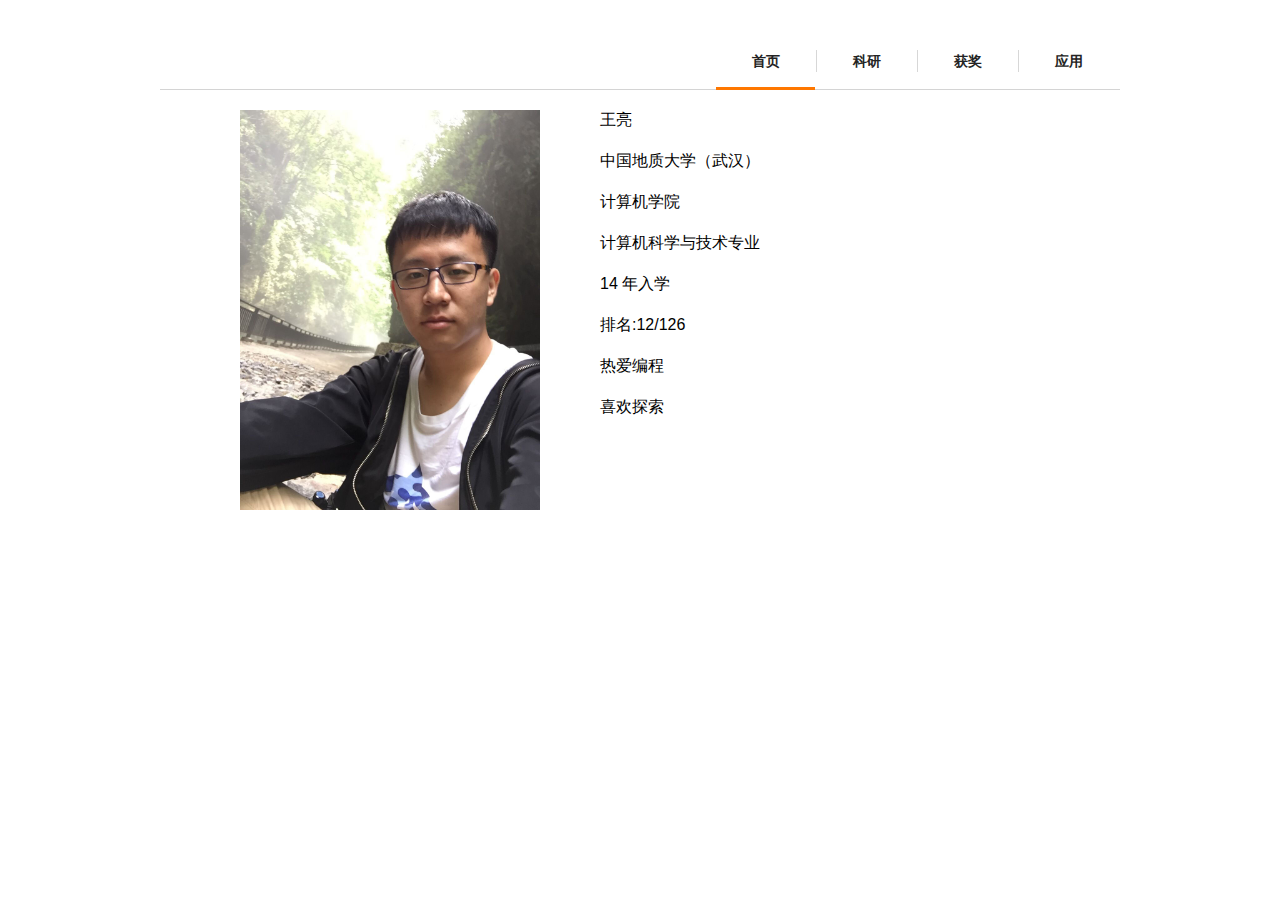
<file: index.html>
<!DOCTYPE html>
<html xmlns="http://www.w3.org/1999/xhtml">
<head>
    <meta charset="UTF-8">
    <title>首页</title>
    <link rel="stylesheet" href="css/menu.css" type="text/css" />
    <script src="js/jquery-1.4.2.js" type="text/javascript"></script>
    <script src="js/jquery.backgroundpos.js" type="text/javascript"></script>
    <script src="js/menu.js" type="text/javascript"></script>
</head>
<body>
<div class="header">
    <ul class="menu">
        <li><a href="index.html" target="_self">首页</a></li>
        <li><a href="research.html" target="_self">科研</a></li>
        <li><a href="pride.html" target="_self">获奖</a></li>
        <li ><a class="noborder " href="applications.html" target="_self">应用</a></li>
    </ul>
</div>
<div class="main-content">
    <div class="introduce-me">
        <img style="width:300px;height:400px;float:left; " src="images/me.jpg">
    </div>

    <p class="intro">王亮</p>
    <p class="intro">中国地质大学（武汉）</p>
    <p class="intro">计算机学院</p>
    <p class="intro">计算机科学与技术专业</p>
    <p class="intro">14 年入学</p>
    <p class="intro">排名:12/126</p>
    <p class="intro">热爱编程</p>
    <p class="intro">喜欢探索</p>


</div>


</body>
</html>
</file>
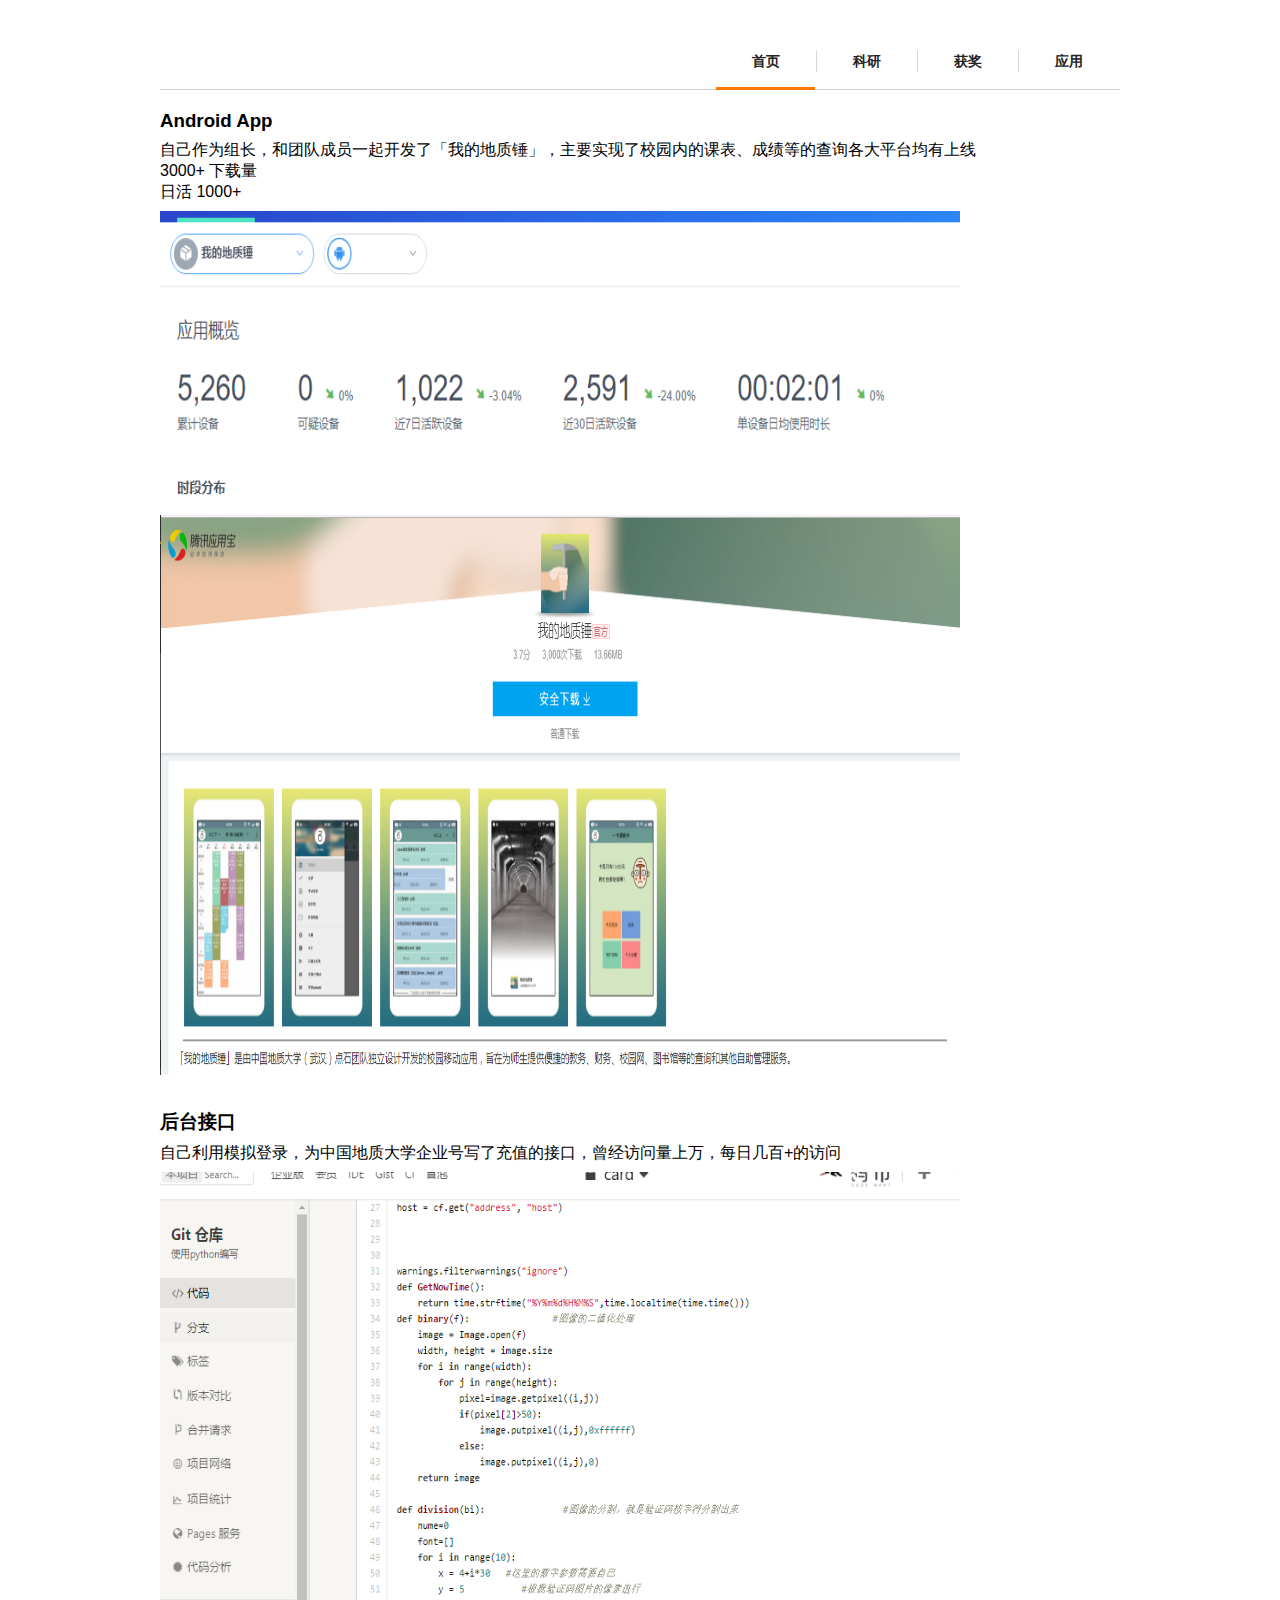
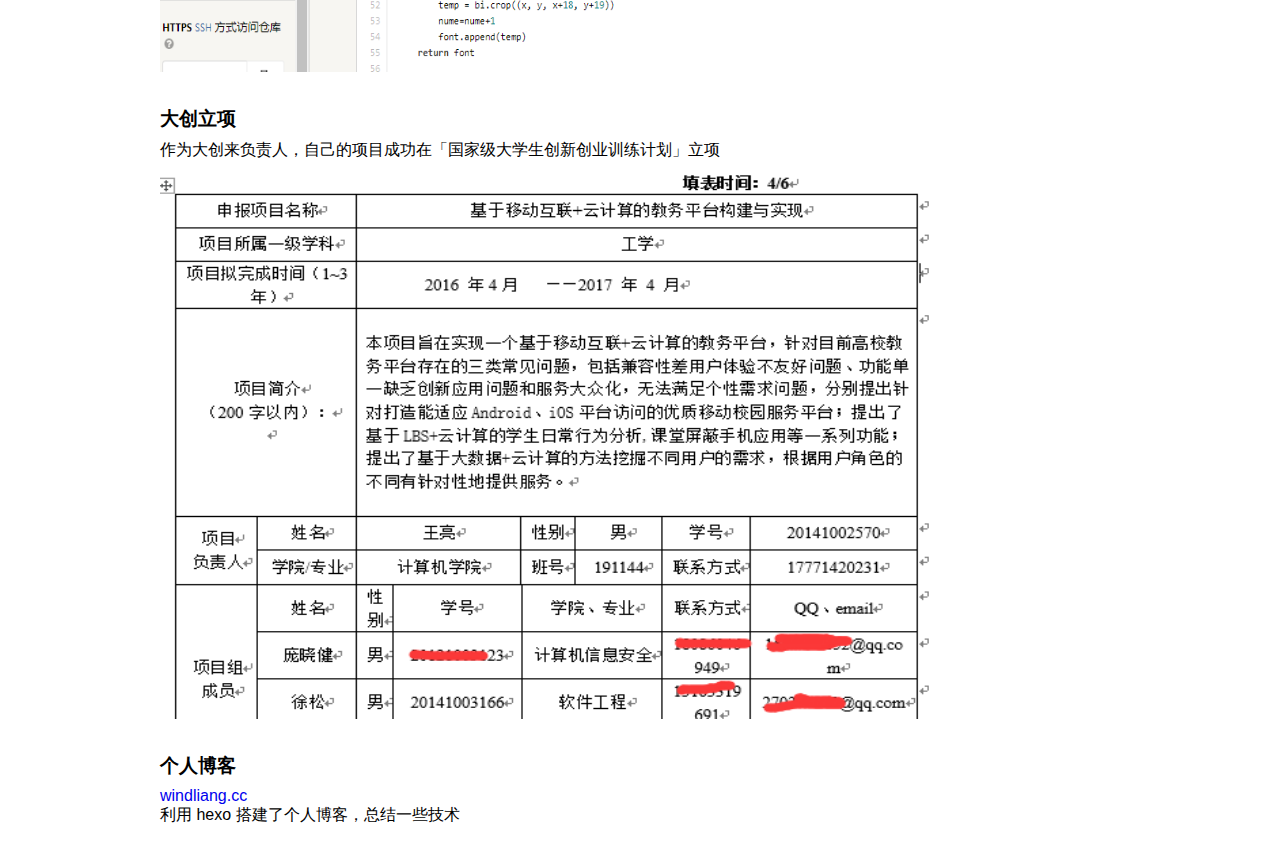
<file: applications.html>
<!DOCTYPE html>
<html xmlns="http://www.w3.org/1999/xhtml">
<head>
    <meta charset="UTF-8">
    <title>应用</title>
    <link rel="stylesheet" href="css/menu.css" type="text/css" />
    <script src="js/jquery-1.4.2.js" type="text/javascript"></script>
    <script src="js/jquery.backgroundpos.js" type="text/javascript"></script>
    <script src="js/menu.js" type="text/javascript"></script>
</head>
<body>
<div class="header">
    <ul class="menu">
        <li><a href="index.html" target="_self">首页</a></li>
        <li><a href="research.html" target="_self">科研</a></li>
        <li><a href="pride.html" target="_self">获奖</a></li>
        <li ><a class="noborder " href="applications.html" target="_self">应用</a></li>
    </ul>
</div>
<div class="main-content">
    <h3 class="parsmall">Android App</h3>
    <p class="parsmall">自己作为组长，和团队成员一起开发了「我的地质锤」，主要实现了校园内的课表、成绩等的查询各大平台均有上线<br/>
        3000+ 下载量<br/>
        日活 1000+</p>
    <img style="width:800px;height:300px; " src="images/app.png">
    <img class="par" style="width:800px;height:560px; " src="images/yingyong.png">
    <h3 class="parsmall">后台接口</h3>
    <p class="parsmall">自己利用模拟登录，为中国地质大学企业号写了充值的接口，曾经访问量上万，每日几百+的访问</p>
    <img class="par" style="width:800px;height:500px; " src="images/card.png">
    <h3 class="parsmall">大创立项</h3>
    <p class="parsmall">作为大创来负责人，自己的项目成功在「国家级大学生创新创业训练计划」立项</p>
    <img class="par" style="width:800px;height:550px; " src="images/da.png">
    <h3 class="parsmall">个人博客</h3>
    <a href="http://windliang.cc" target="_blank">windliang.cc</a>
    <p>利用 hexo 搭建了个人博客，总结一些技术</p>
</div>


</body>
</html>
</file>
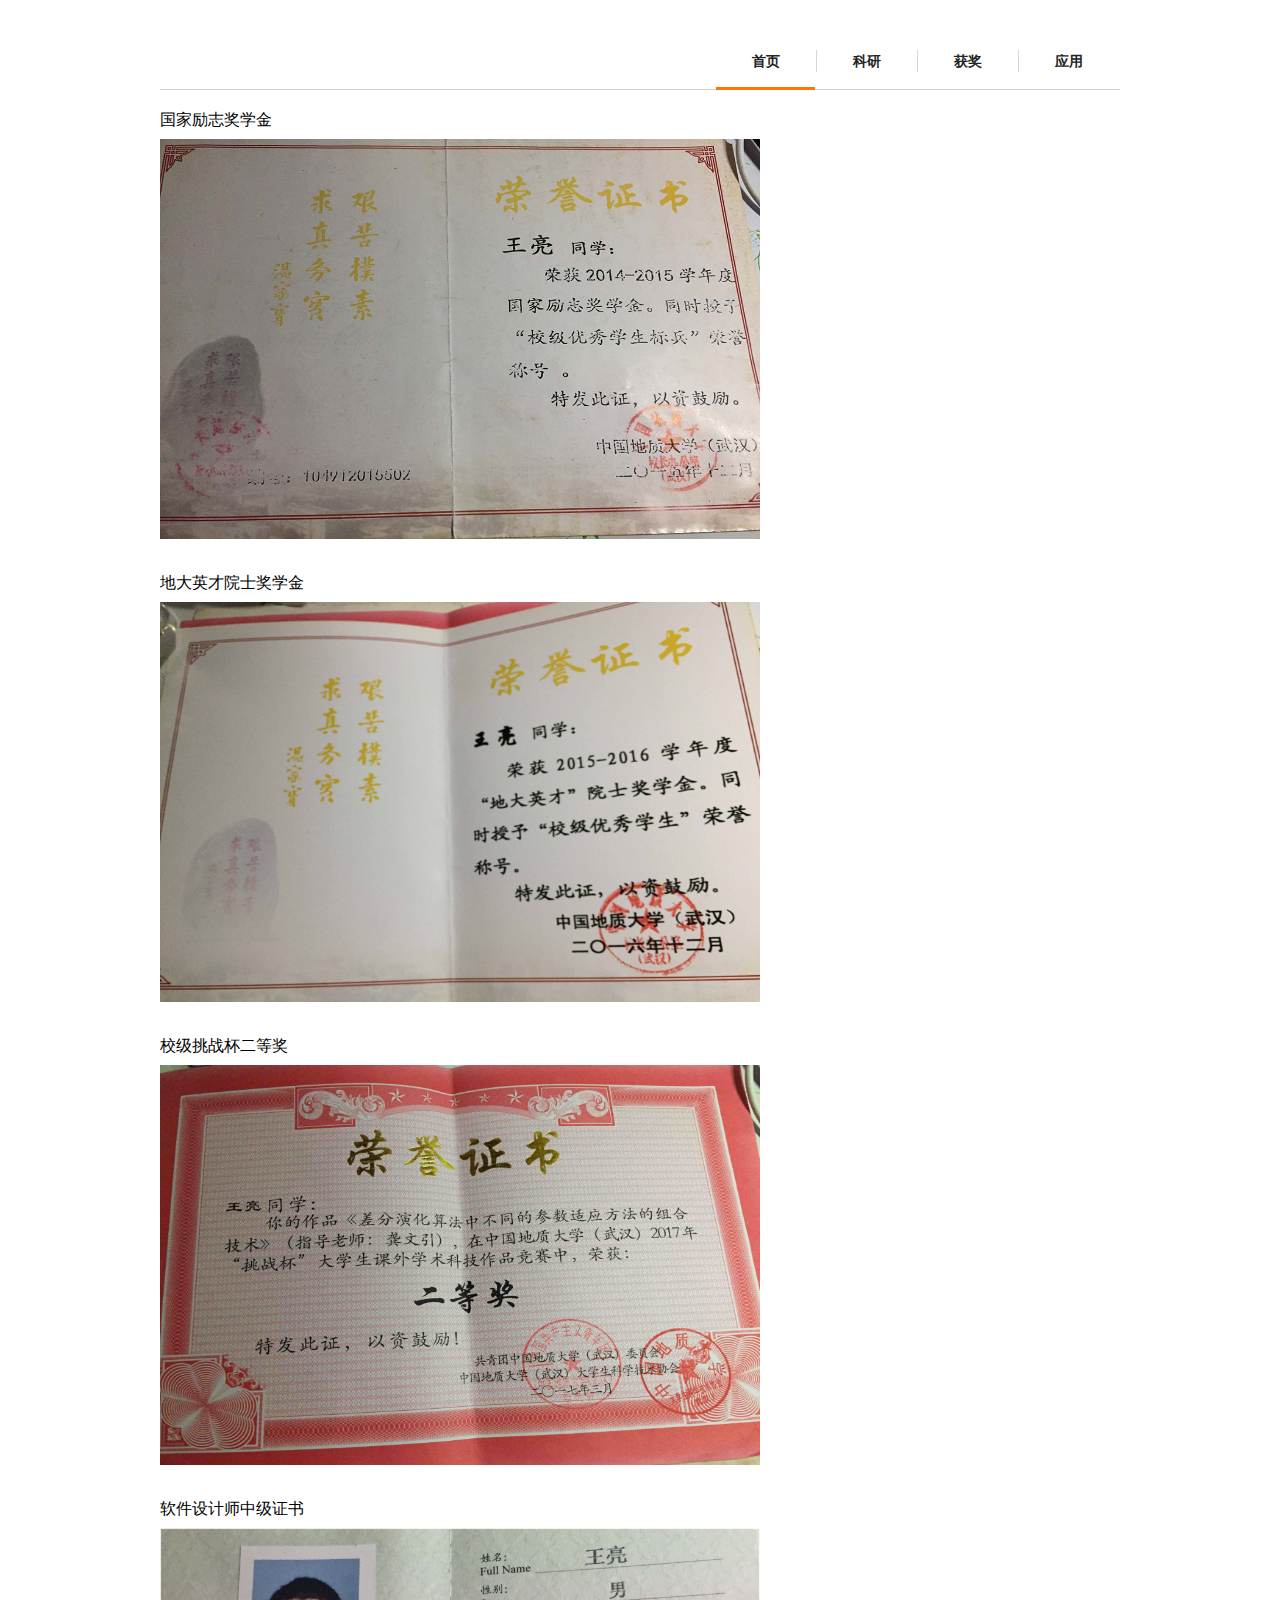
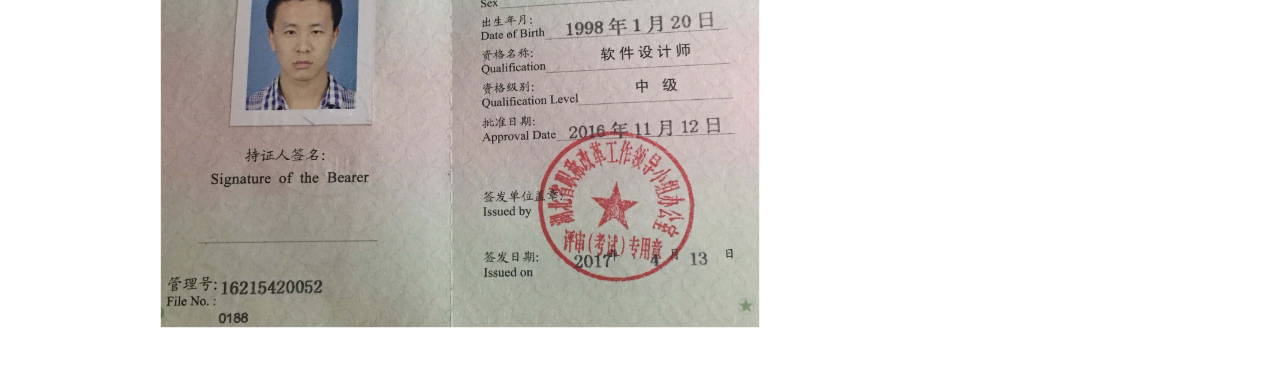
<file: pride.html>
<!DOCTYPE html>
<html xmlns="http://www.w3.org/1999/xhtml">
<head>
    <meta charset="UTF-8">
    <title>获奖</title>
    <link rel="stylesheet" href="css/menu.css" type="text/css" />
    <script src="js/jquery-1.4.2.js" type="text/javascript"></script>
    <script src="js/jquery.backgroundpos.js" type="text/javascript"></script>
    <script src="js/menu.js" type="text/javascript"></script>
</head>
<body>
<div class="header">
    <ul class="menu">
        <li><a href="index.html" target="_self">首页</a></li>
        <li><a href="research.html" target="_self">科研</a></li>
        <li><a href="pride.html" target="_self">获奖</a></li>
        <li ><a class="noborder " href="applications.html" target="_self">应用</a></li>
    </ul>
</div>
<div class="main-content">
    <p class="parsmall">国家励志奖学金</p>
    <img class="par" style="width:600px;height:400px;" src="images/honor1.jpg">
    <br/>
    <p class="parsmall">地大英才院士奖学金</p>
    <img class="par"  style="width:600px;height:400px;" src="images/honor2.JPG">
    <p class="parsmall">校级挑战杯二等奖</p>
    <img class="par" style="width:600px;height:400px;" src="images/challenge%20cup.JPG">
    <p class="parsmall">软件设计师中级证书</p>
    <img class="par" style="width:600px;height:400px; " src="images/certification.jpg">
</div>


</body>
</html>
</file>
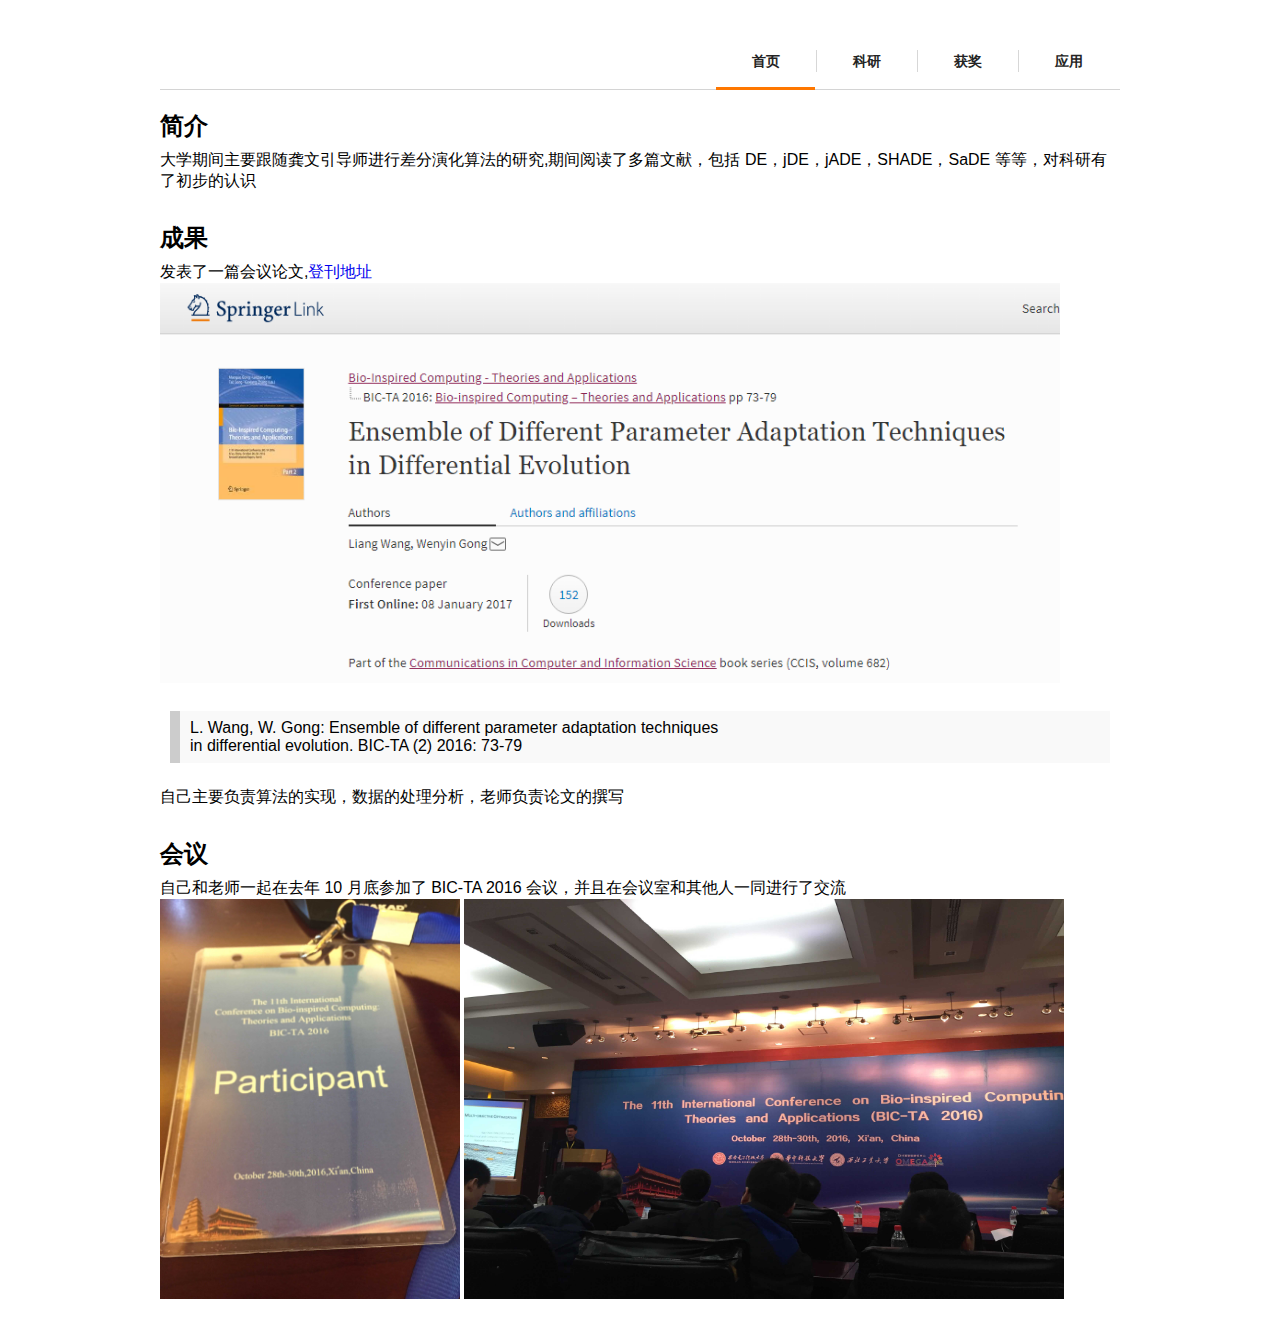
<file: research.html>
<!DOCTYPE html>
<html lang="zh-Hans">
<head>
    <meta charset="UTF-8">
    <title>科研</title>
    <link rel="stylesheet" href="css/menu.css" type="text/css" />
    <script src="js/jquery-1.4.2.js" type="text/javascript"></script>
    <script src="js/jquery.backgroundpos.js" type="text/javascript"></script>
    <script src="js/menu.js" type="text/javascript"></script>
</head>
<body>
<div class="header">
    <ul class="menu">
        <li><a href="index.html" target="_self">首页</a></li>
        <li><a href="research.html" target="_self">科研</a></li>
        <li><a href="pride.html" target="_self">获奖</a></li>
        <li  ><a class="noborder " href="applications.html" >应用</a></li>
    </ul>
</div>
<div class="main-content">
    <h2 class="parsmall">简介</h2>
    <p class="par">大学期间主要跟随龚文引导师进行差分演化算法的研究,期间阅读了多篇文献，包括 DE，jDE，jADE，SHADE，SaDE 等等，对科研有了初步的认识</p>
    <h2 class="parsmall">成果</h2>
    <p>发表了一篇会议论文,<a href="https://link.springer.com/chapter/10.1007/978-981-10-3614-9_9" target="_blank">登刊地址</a></p>
    <img style="width:900px;height:400px;" src="images/article.png">
    <blockquote> <p>L. Wang, W. Gong: Ensemble of different parameter adaptation techniques<br/>
        in differential evolution. BIC-TA (2) 2016: 73-79</p> </blockquote>
    <p class="par" >自己主要负责算法的实现，数据的处理分析，老师负责论文的撰写</p>


    <h2 class="parsmall">会议</h2>
    <p>自己和老师一起在去年 10 月底参加了 BIC-TA 2016 会议，并且在会议室和其他人一同进行了交流</p>

    <img style="width:300px;height:400px;" src="images/p.jpg">
    <img style="width:600px;height:400px;"src="images/bic.jpg">

</div>
</body>
</html>
</file>
<file: css/menu.css>
﻿* { margin: 0; padding: 0; }
ol, ul { list-style: none; }
a:link, a:visited, ins { text-decoration: none; }
img{border:none}
blockquote {
    background: #f9f9f9;
    border-left: 10px solid #ccc;
    margin: 1.5em 10px;
    padding: 0.5em 10px;
    quotes: "\201C""\201D""\2018""\2019";
}
blockquote p {
    display: inline;
}
body { background-color: #FFFFFF; font-family: "微软雅黑", "宋体", "黑体", Arial; }
.header { position: relative; height: 90px; background: url(../images/line-solid.gif) repeat-x bottom; width: 960px; margin: 0 auto; z-index: 100; }

.menu { height: 40px; background: url(../images/menu_bg_1.gif) no-repeat -99px bottom; z-index: 100; background-position: 0px 100%; position: absolute; top: 50px; right: 0; padding-right: 1px; }
.menu li { float: left; font-size: 14px; text-align: center; line-height: 18px; padding: 0; }
.menu li a { padding: 2px 35px; border-right: 1px solid #D7D7D7; color: #242424; font-weight: bold; margin: 0; border-left: none; display: inline-block; font-size: 14px; width: 30px; }
.menu li a.noborder { border-right: none; }
.main-content {
    position: relative;
    width: 960px;
    margin: 20px auto;
    z-index: 100;
}
.main-content .intro{
    margin-left: 220px;
    padding-left: 220px;
    margin-top: 20px;
}
.main-content .introduce-me{
    margin-left: 80px;
    margin-right: 80px;
    padding-right: 80px;
}
.main-content .par{
    margin-bottom: 30px;
}
.main-content .parsmall{
    margin-bottom: 8px;
}
</file>
